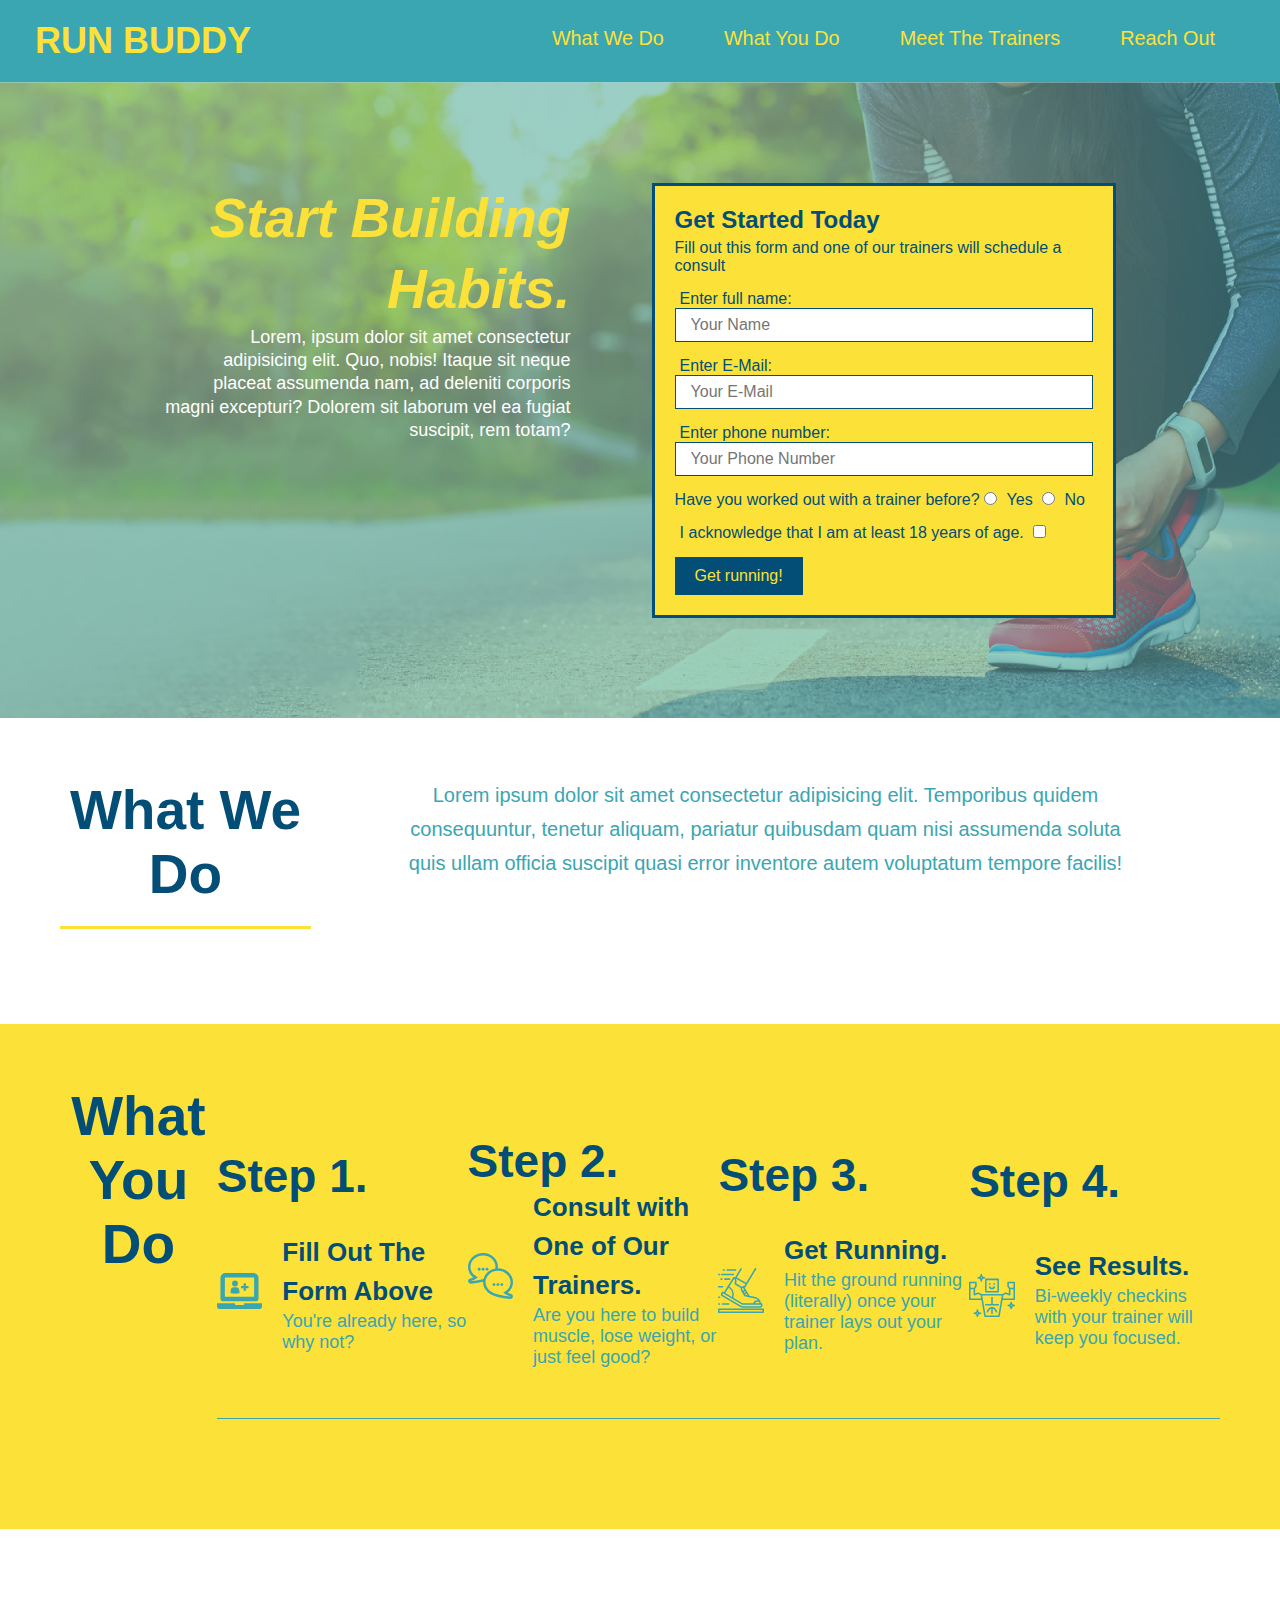
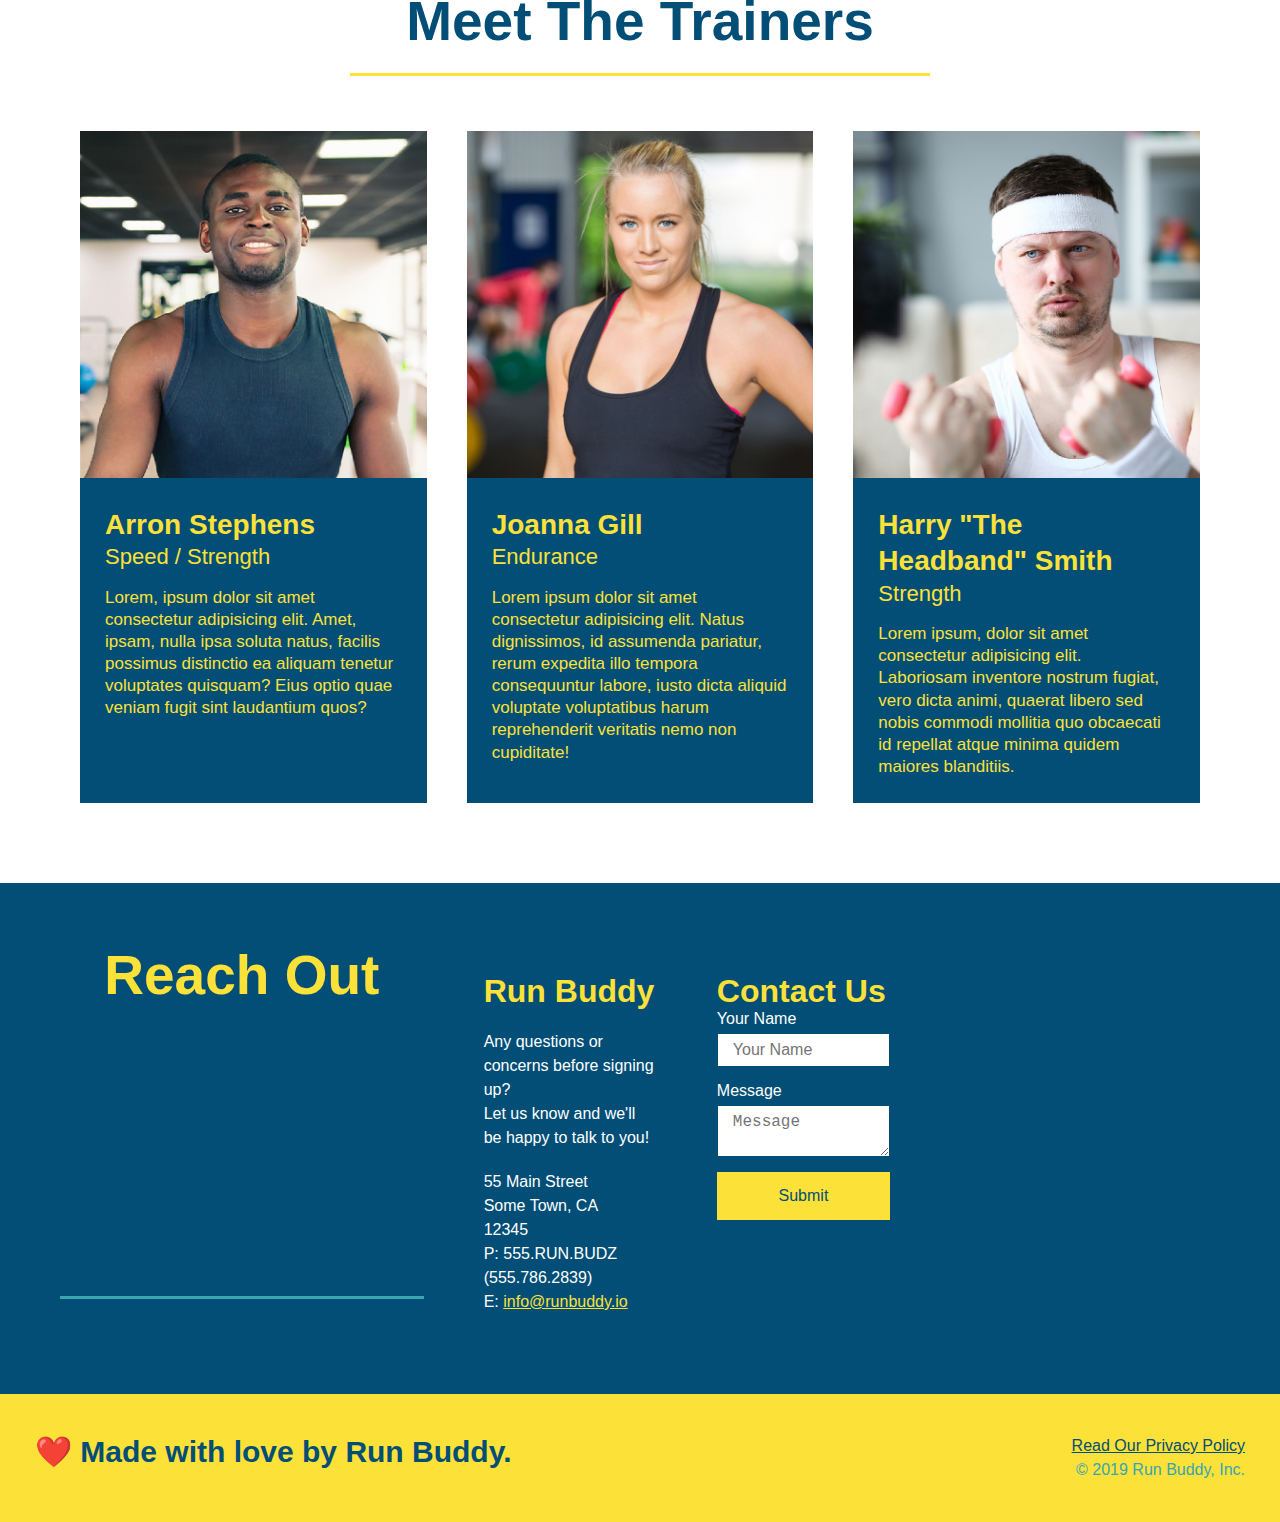
<file: index.html>
<!DOCTYPE html>
<html lang="en">
    <head>
        <link rel="stylesheet" href="./assets/css/style.css" />
        <meta charset="UTF-8" />
        <title>Run Buddy</title>
    </head>
        <body>

            <!-- navigation -->
            <header>
                <h1>
                    <a href="/">RUN BUDDY</a>
                </h1>
                <nav>
                    <!-- unordered list element -->
                    <ul>
                        <!-- list item element -->
                        <li>
                            <!-- anchor element -->
                            <a href="#what-we-do">What We Do</a>
                        </li>
                        <li>
                            <a href="#what-you-do">What You Do</a>
                        </li>
                        <li>
                            <a href="#your-trainers">Meet The Trainers</a>
                        </li>
                        <li>
                            <a href="#reach-out">Reach Out</a>
                        </li>
                    </ul>
                </nav>
            </header>

            <!-- hero/jumbotron -->
            <section class="hero">
                <div class="hero-cta">
                    <h2>Start Building Habits.</h2>
                    <p>Lorem, ipsum dolor sit amet consectetur adipisicing elit. Quo, nobis! Itaque sit neque placeat assumenda nam, ad deleniti corporis magni excepturi? Dolorem sit laborum vel ea fugiat suscipit, rem totam?</p>
                </div>
                <div class="hero-form">
                   <h3>Get Started Today</h3>
                    <p>Fill out this form and one of our trainers will schedule a consult</p>
                    <form>
                        <label for="name">Enter full name:</label>
                        <input type="text" placeholder="Your Name" name="name" id="name" class="form-input" />
                        <label for="email">Enter E-Mail:</label>
                        <input type="email" placeholder="Your E-Mail" name="email" id="email" class="form-input" />
                        <label for="phone">Enter phone number:</label>
                        <input type="tel" placeholder="Your Phone Number" name="phone" id="phone" class="form-input" />
                        <p>
                            Have you worked out with a trainer before?
                            <input type="radio" name="trainer-confirm" id="trainer-yes" />
                            <label for="trainer-yes">Yes</label>
                            <input type="radio" name="trainer-confirm" id="trainer-no" />
                            <label for="trainer-no">No</label>
                        </p>
                        <p>
                        <label for="age">
                            I acknowledge that I am at least 18 years of age.
                        </label>
                        <input type="checkbox" name="age" id="age" />
                        </p>
                        <button type="submit">
                            Get running!
                        </button>
                    </form>
                </div>
            </section>

            <!-- "what we do" section-->
            <section id="what-we-do" class="intro">
                <div class="flex-row">
                    <h2 class="section-title primary-border">What We Do</h2>
                    <div>
                        <div class="flex-row">
                            <p>
                                Lorem ipsum dolor sit amet consectetur adipisicing elit. Temporibus quidem consequuntur, tenetur aliquam, pariatur quibusdam quam nisi assumenda soluta quis ullam officia suscipit quasi error inventore autem voluptatum tempore facilis!
                            </p>
                        </div>
                    </div>
                </div>
            </section>

            <!-- "what you do" section-->
            <section id="what-you-do" class="steps">
                <div class="flex-row">
                    <h2 class="section-title primary-border">What You Do</h2>
                    <div class="step">
                        <h3>Step 1.</h3>
                        <div class="step-info">
                            <div class="step-img">
                                <img src="./assets/images/step-1.svg" alt="" />
                            </div>
                            <div class="step-text">
                                <h4>Fill Out The Form Above</h4>
                                <p>You're already here, so why not?</p>
                            </div>
                        </div>
                    </div>

                    <div class="step">
                        <h3>Step 2.</h3>
                        <div class="step-info">
                            <div class="step-img">
                                <img src="./assets/images/step-2.svg" alt="" />
                            </div>
                            <div class="step-text">
                                <h4>Consult with One of Our Trainers.</h4>
                                <p>Are you here to build muscle, lose weight, or just feel good?</p>
                            </div>
                        </div>
                    </div>

                    <div class="step">
                        <h3>Step 3.</h3>
                        <div class="step-info">
                            <div class="step-img">
                                <img src="./assets/images/step-3.svg" alt="" />
                            </div>
                            <div class="step-text">
                                <h4>Get Running.</h4>
                                <p>Hit the ground running (literally) once your trainer lays out your plan.</p>
                            </div>
                        </div>
                    </div>

                    <div class="step">
                        <h3>Step 4.</h3>
                        <div class="step-info">
                            <div class="step-img">
                                <img src="./assets/images/step-4.svg" alt="" />
                            </div>
                            <div class="step-text">
                                <h4>See Results.</h4>
                                <p>Bi-weekly checkins with your trainer will keep you focused.</p>
                            </div>
                        </div>
                    </div>
                </div>
            </section>

            <!--"meet the trainers" section-->
            <section id="your-trainers">
                <div class="flex-row">
                    <h2 class="section-title primary-border">Meet The Trainers</h2>
                </div>
                <div class="trainers">
                    <article class="trainer">
                        <img src="./assets/images/trainer-1.jpg" alt="Arron Stephens in his workout clothes, ready to pump iron" />
                        <div class="trainer-bio">
                            <h3 class="trainer-name">Arron Stephens</h3>
                            <h4 class="trainer-role">Speed / Strength</h4>
                            <p>
                                Lorem, ipsum dolor sit amet consectetur adipisicing elit. Amet, ipsam, nulla ipsa soluta natus, facilis possimus distinctio ea aliquam tenetur voluptates quisquam? Eius optio quae veniam fugit sint laudantium quos?
                            </p>
                        </div>
                    </article>

                    <article class="trainer">
                        <img src="./assets/images/trainer-2.jpg" alt="Joanna Gill cooling off after a workout" />
                        <div class="trainer-bio">
                            <h3 class="trainer-name">Joanna Gill</h3>
                            <h4 class="trainer-role">Endurance</h4>
                            <p>
                                Lorem ipsum dolor sit amet consectetur adipisicing elit. Natus dignissimos, id assumenda pariatur, rerum expedita illo tempora consequuntur labore, iusto dicta aliquid voluptate voluptatibus harum reprehenderit veritatis nemo non cupiditate!
                            </p>
                        </div>
                    </article>

                    <article class="trainer">
                        <img src="./assets/images/trainer-3.jpg" alt="Harry Smith wearing a headband and lifting comically small pink weights" />
                        <div class="trainer-bio">
                            <h3 class="trainer-name">Harry "The Headband" Smith</h3>
                            <h4 class="trainer-role">Strength</h4>
                            <p>
                                Lorem ipsum, dolor sit amet consectetur adipisicing elit. Laboriosam inventore nostrum fugiat, vero dicta animi, quaerat libero sed nobis commodi mollitia quo obcaecati id repellat atque minima quidem maiores blanditiis.
                            </p>
                        </div>
                    </article>
                </div>
            </section>

            <!--"reach out" section-->
            <section id="reach-out" class="contact">
                <div class="flex-row">
                    <h2 class="section-title secondary-border">Reach Out</h2>
                    <div class="contact-info">
                        <div>
                            <h3>Run Buddy</h3>
                            <p>
                                Any questions or concerns before signing up?
                                <br />
                                Let us know and we'll be happy to talk to you!
                            </p>

                            <address>
                                55 Main Street <br />
                                Some Town, CA <br />
                                12345 <br />
                                P: 555.RUN.BUDZ (555.786.2839) <br />
                                E: <a href="mailto:info@runbuddy.io">info@runbuddy.io</a>
                            </address>
                    
                        </div>

                        <div class="contact-form">
                            <h3>Contact Us</h3>
                            <form>
                                <label for="contact-name">Your Name</label>
                                <input type="text" id="contact-name" placeholder="Your Name" />

                                <label for="contact-message">Message</label>
                                <textarea id="contact-message" placeholder="Message"></textarea>

                                <button type="submit">Submit</button>
                            </form>
                        </div>

                        <iframe src="https://www.google.com/maps/embed?pb=!1m18!1m12!1m3!1d1368.984542090831!2d-92.10585643222046!3d46.66687149482915!2m3!1f0!2f0!3f0!3m2!1i1024!2i768!4f13.1!3m3!1m2!1s0x52ae501e61bda597%3A0x1980553874a9607!2s6005%20Banks%20Ave%2C%20Superior%2C%20WI%2054880!5e0!3m2!1sen!2sus!4v1614290485026!5m2!1sen!2sus"  
                        style="border:0;" 
                        allowfullscreen="" 
                        loading="lazy">
                        </iframe>
                    </div>
                </div>
            </section>

            <!-- footer -->
            <footer>
                <h2>❤️ Made with love by Run Buddy.</h2>
                
                <div>
                    <a href="./privacy-policy.html">Read Our Privacy Policy</a><br />
                    &copy; 2019 Run Buddy, Inc.
                </div>
            </footer>
        </body>
</html>
</file>
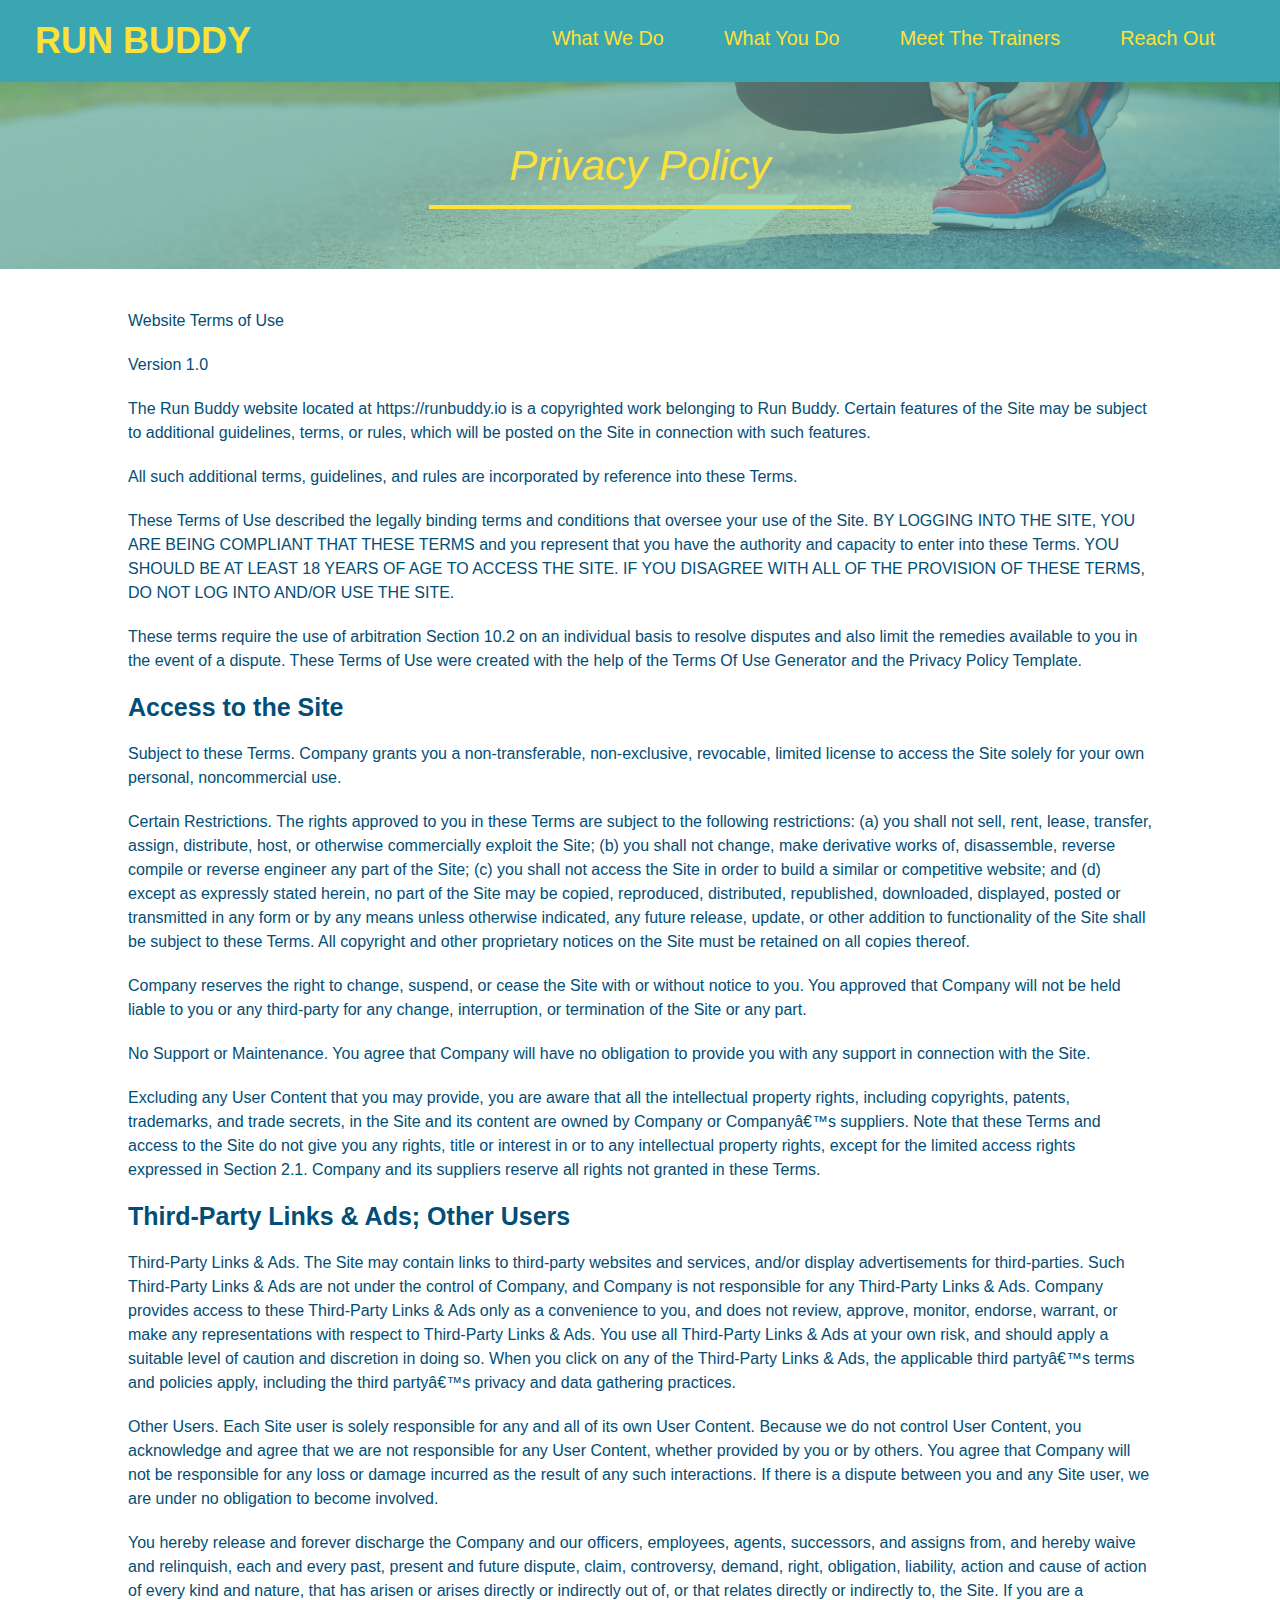
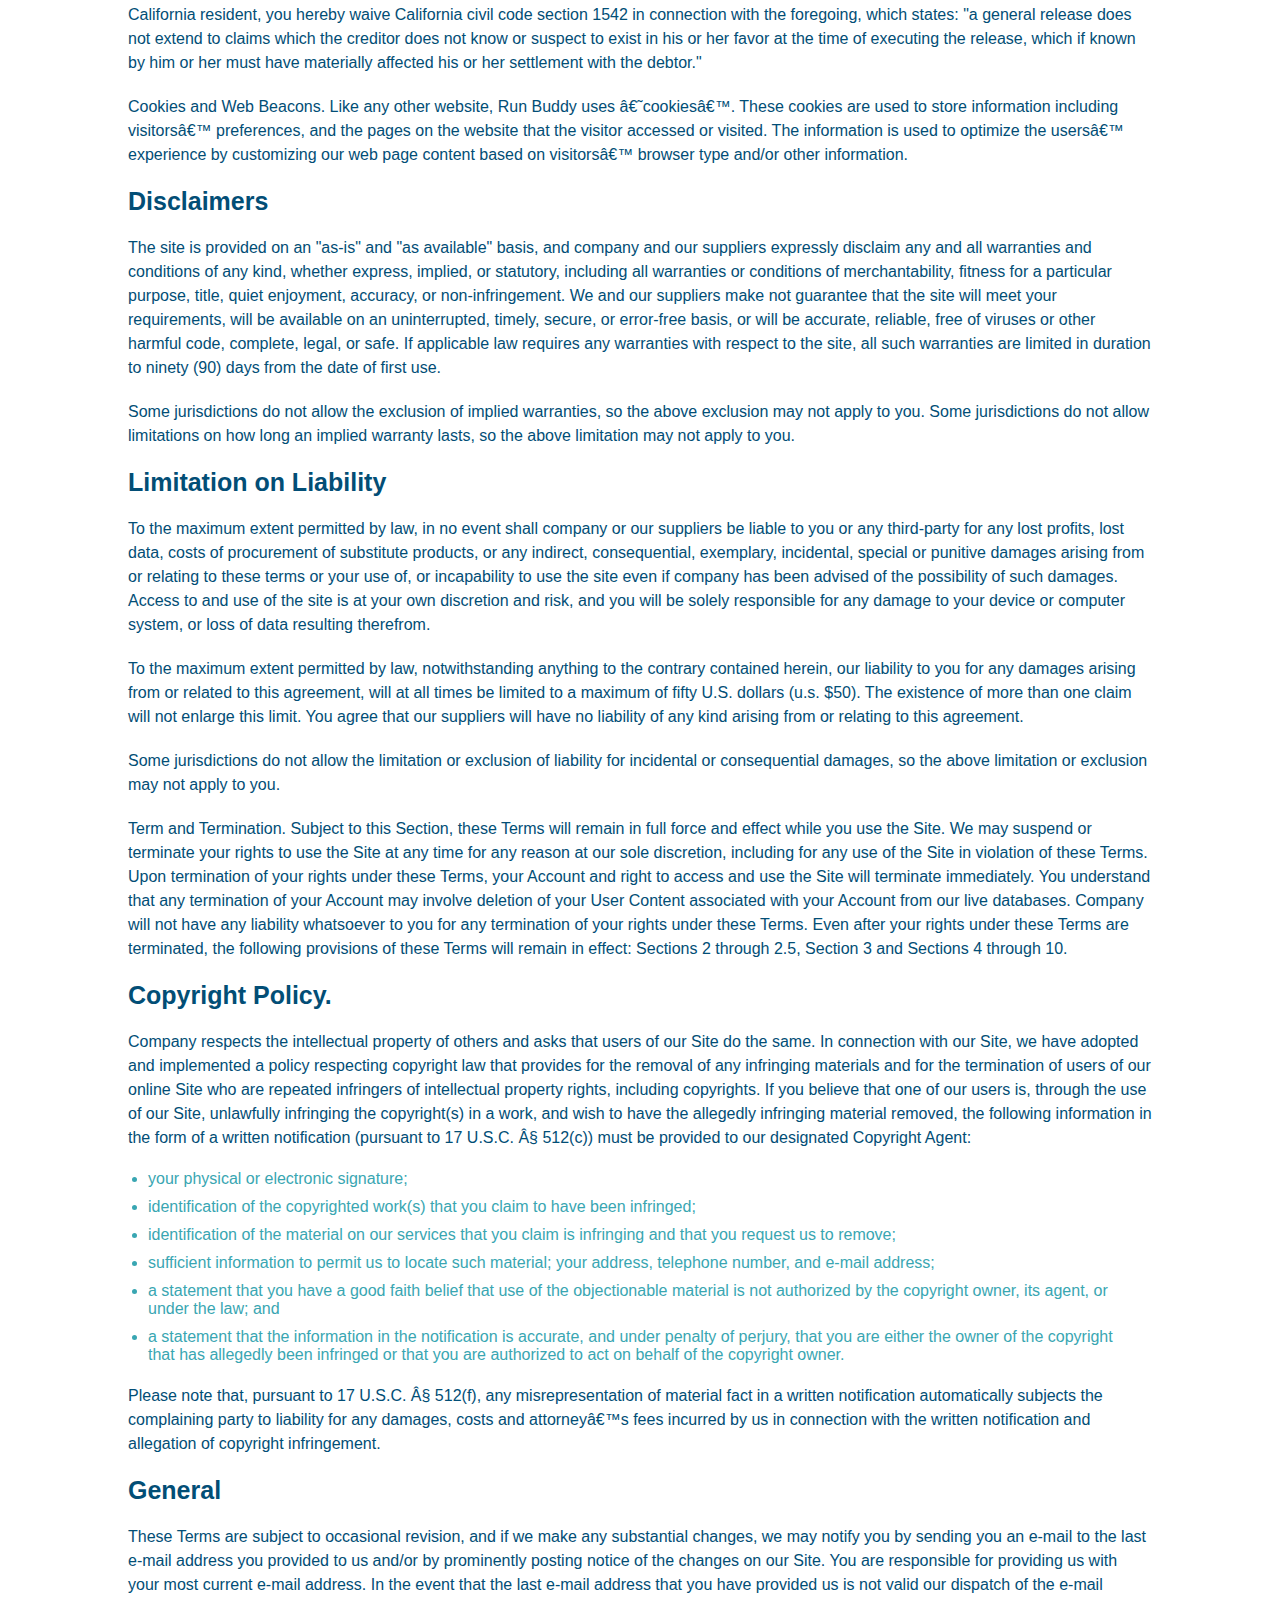
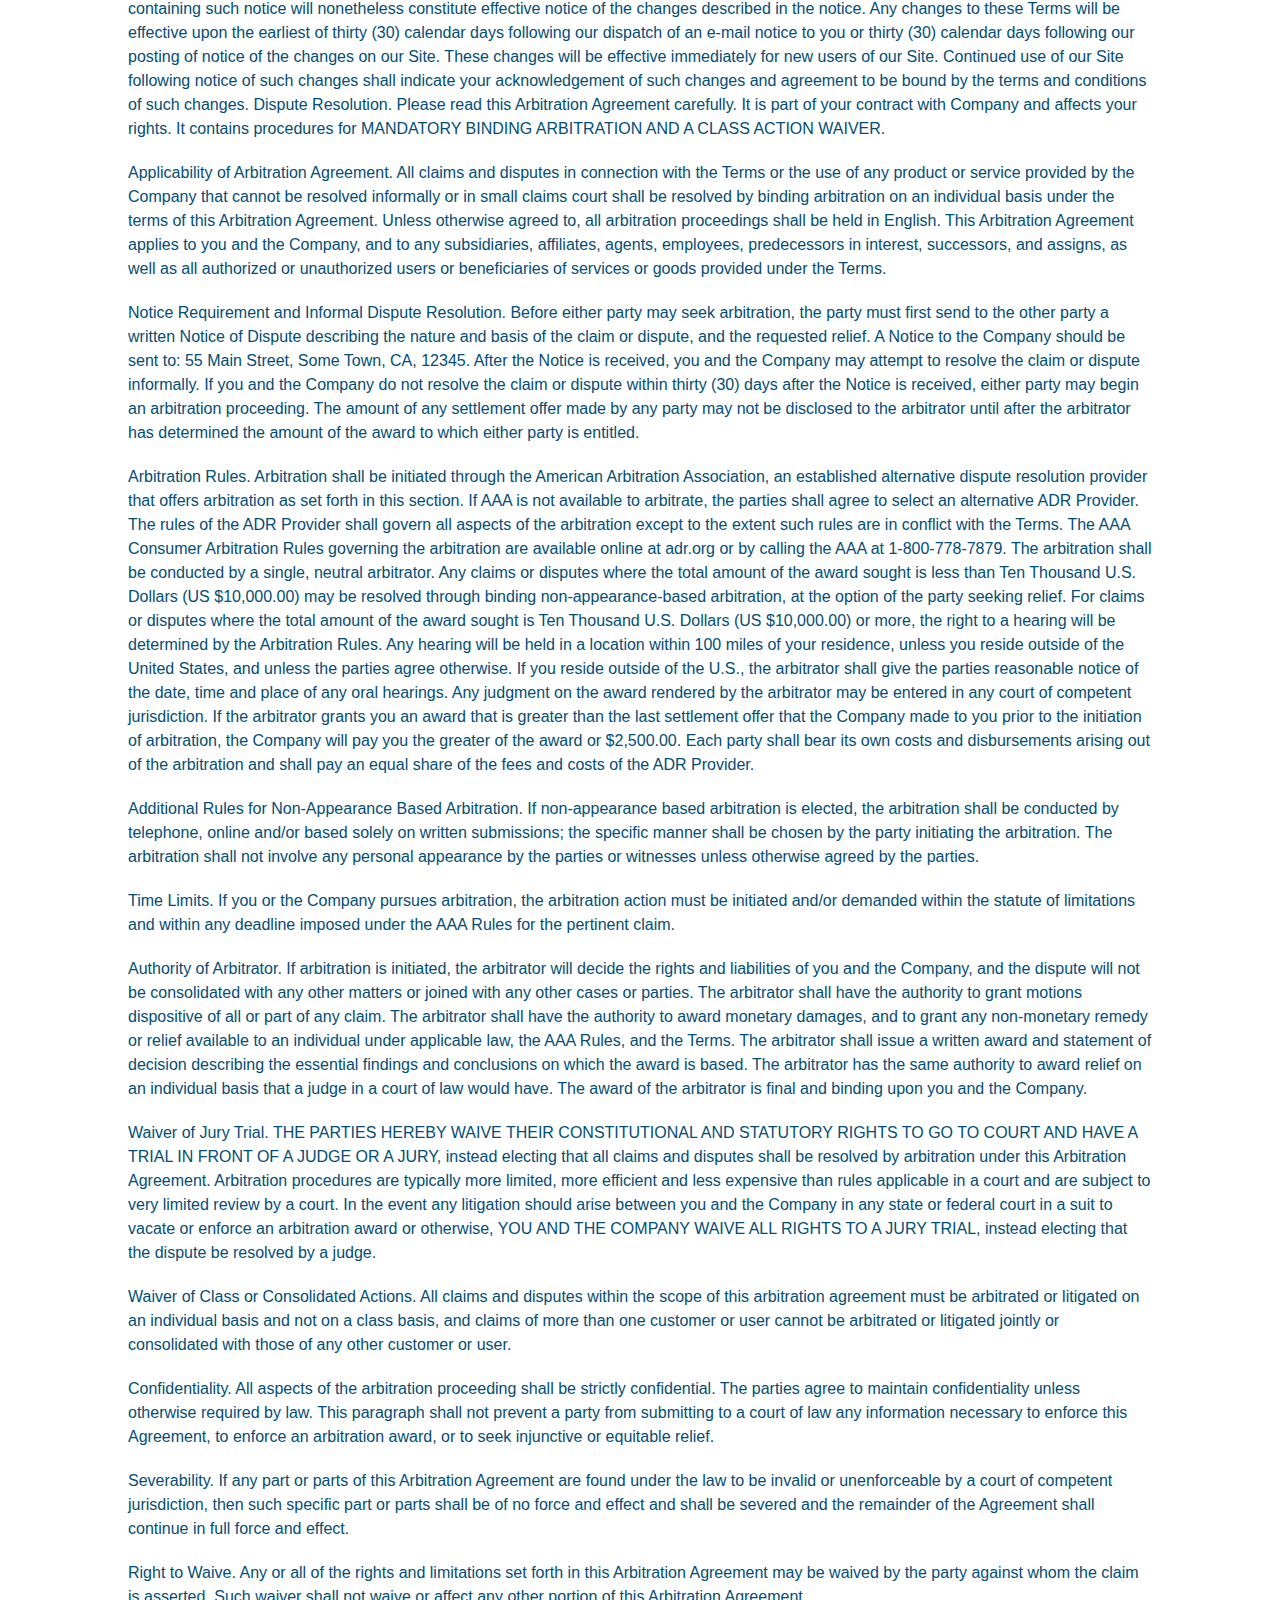
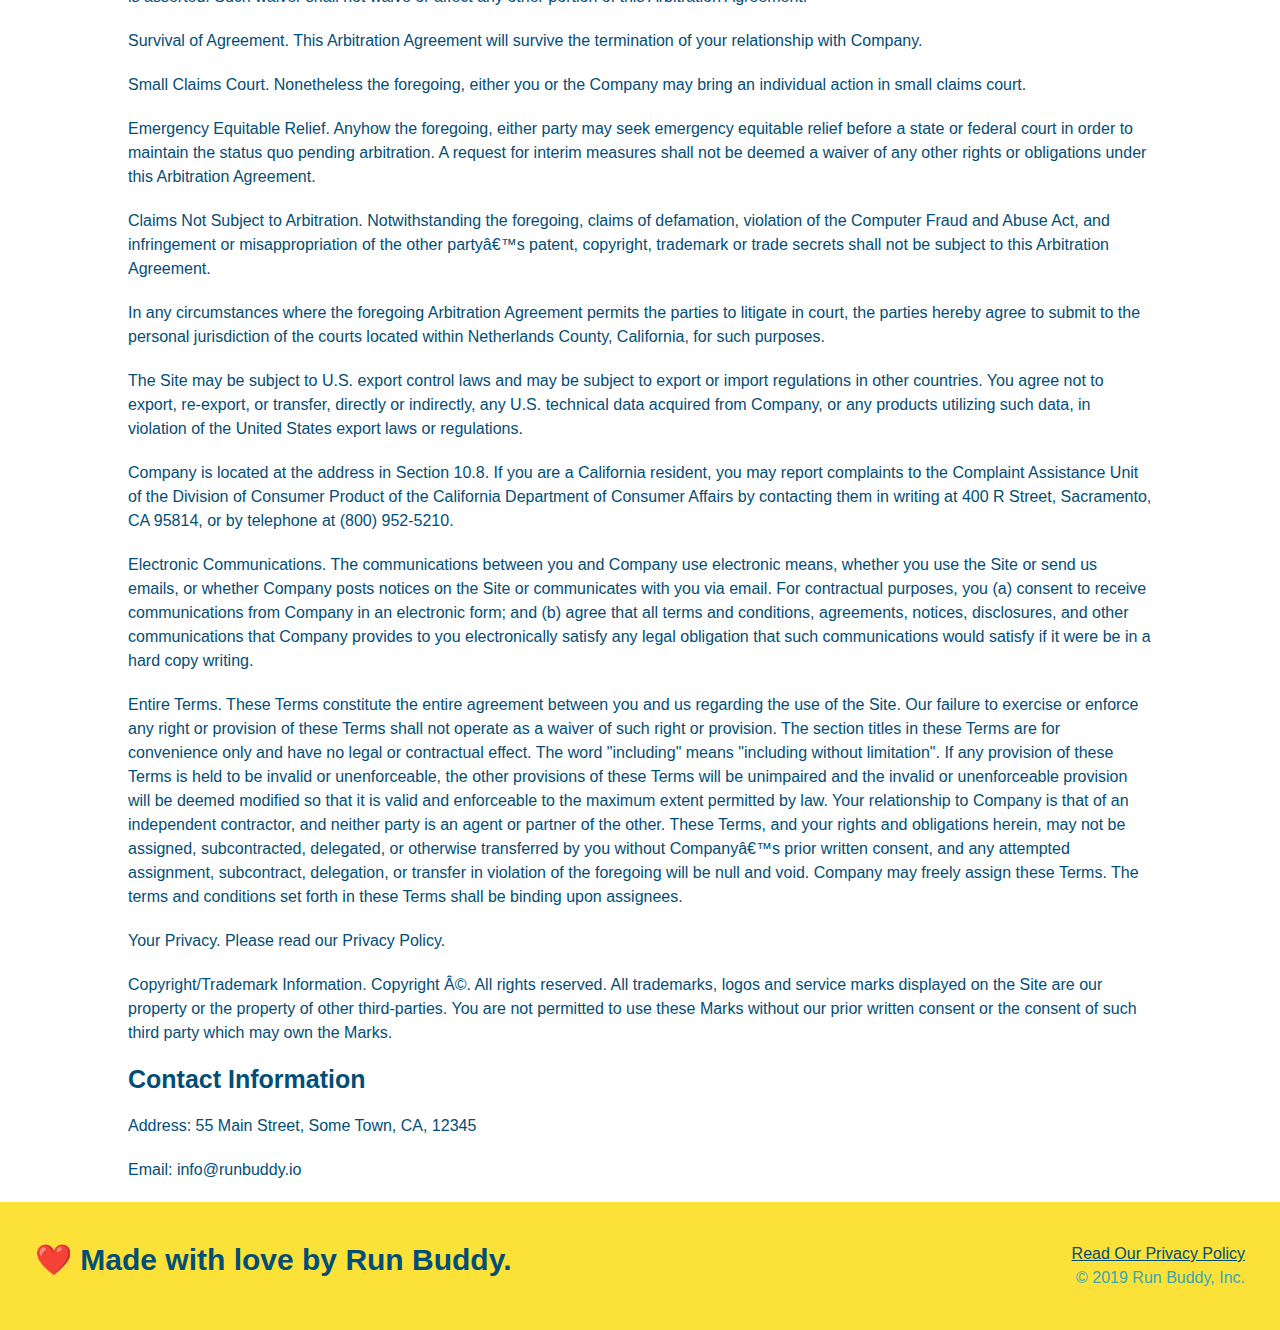
<file: privacy-policy.html>
<!DOCTYPE html>
<html lang="en-us">
    <head>
        <meta charset="UTF-8">
        <link rel="stylesheet" href="./assets/css/style.css" />
        <link rel="stylesheet" href="./assets/css/secondary-styles.css" />
        <title>Privacy Policy - Run Buddy</title>
    </head>

    <body>
        <header>
            <h1>
                <a href="/">RUN BUDDY</a>
            </h1>
            <nav>
                <!-- unordered list element -->
                <ul>
                    <!-- list item element -->
                    <li>
                        <!-- anchor element -->
                        <a href="./index.html#what-we-do">What We Do</a>
                    </li>
                    <li>
                        <a href="./index.html#what-you-do">What You Do</a>
                    </li>
                    <li>
                        <a href="./index.html#your-trainers">Meet The Trainers</a>
                    </li>
                    <li>
                        <a href="./index.html#reach-out">Reach Out</a>
                    </li>
                </ul>
            </nav>
        </header>

        <section class="hero">
            <h2 class="page-title">
                Privacy Policy
            </h2>
        </section>

        <article class="secondary-content">
            <p>
                Website Terms of Use
              </p>
        
              <p>
                Version 1.0
              </p>
        
              <p>
                The Run Buddy website located at https://runbuddy.io is a copyrighted work belonging to Run Buddy. Certain
                features of the Site may be subject to additional guidelines, terms, or rules, which will be posted on the Site
                in connection with such features.
              </p>
        
              <p>
                All such additional terms, guidelines, and rules are incorporated by reference into these Terms.
              </p>
        
              <p>
                These Terms of Use described the legally binding terms and conditions that oversee your use of the Site. BY
                LOGGING INTO THE SITE, YOU ARE BEING COMPLIANT THAT THESE TERMS and you represent that you have the authority
                and capacity to enter into these Terms. YOU SHOULD BE AT LEAST 18 YEARS OF AGE TO ACCESS THE SITE. IF YOU
                DISAGREE WITH ALL OF THE PROVISION OF THESE TERMS, DO NOT LOG INTO AND/OR USE THE SITE.
              </p>
        
              <p>
                These terms require the use of arbitration Section 10.2 on an individual basis to resolve disputes and also
                limit the remedies available to you in the event of a dispute. These Terms of Use were created with the help of
                the Terms Of Use Generator and the Privacy Policy Template.
              </p>
        
              <h3>
                Access to the Site
              </h3>
        
              <p>
                Subject to these Terms. Company grants you a non-transferable, non-exclusive, revocable, limited license to
                access the Site solely for your own personal, noncommercial use.
              </p>
        
              <p>
                Certain Restrictions. The rights approved to you in these Terms are subject to the following restrictions: (a)
                you shall not sell, rent, lease, transfer, assign, distribute, host, or otherwise commercially exploit the Site;
                (b) you shall not change, make derivative works of, disassemble, reverse compile or reverse engineer any part of
                the Site; (c) you shall not access the Site in order to build a similar or competitive website; and (d) except
                as expressly stated herein, no part of the Site may be copied, reproduced, distributed, republished, downloaded,
                displayed, posted or transmitted in any form or by any means unless otherwise indicated, any future release,
                update, or other addition to functionality of the Site shall be subject to these Terms. All copyright and other
                proprietary notices on the Site must be retained on all copies thereof.
              </p>
        
              <p>
                Company reserves the right to change, suspend, or cease the Site with or without notice to you. You approved
                that Company will not be held liable to you or any third-party for any change, interruption, or termination of
                the Site or any part.
              </p>
        
              <p>
                No Support or Maintenance. You agree that Company will have no obligation to provide you with any support in
                connection with the Site.
              </p>
        
              <p>
                Excluding any User Content that you may provide, you are aware that all the intellectual property rights,
                including copyrights, patents, trademarks, and trade secrets, in the Site and its content are owned by Company
                or Companyâ€™s suppliers. Note that these Terms and access to the Site do not give you any rights, title or
                interest in or to any intellectual property rights, except for the limited access rights expressed in Section
                2.1. Company and its suppliers reserve all rights not granted in these Terms.
              </p>
        
              <h3>
                Third-Party Links & Ads; Other Users
              </h3>
        
              <p>
                Third-Party Links & Ads. The Site may contain links to third-party websites and services, and/or display
                advertisements for third-parties. Such Third-Party Links & Ads are not under the control of Company, and Company
                is not responsible for any Third-Party Links & Ads. Company provides access to these Third-Party Links & Ads
                only as a convenience to you, and does not review, approve, monitor, endorse, warrant, or make any
                representations with respect to Third-Party Links & Ads. You use all Third-Party Links & Ads at your own risk,
                and should apply a suitable level of caution and discretion in doing so. When you click on any of the
                Third-Party Links & Ads, the applicable third partyâ€™s terms and policies apply, including the third partyâ€™s
                privacy and data gathering practices.
              </p>
        
              <p>
                Other Users. Each Site user is solely responsible for any and all of its own User Content. Because we do not
                control User Content, you acknowledge and agree that we are not responsible for any User Content, whether
                provided by you or by others. You agree that Company will not be responsible for any loss or damage incurred as
                the result of any such interactions. If there is a dispute between you and any Site user, we are under no
                obligation to become involved.
              </p>
        
              <p>
                You hereby release and forever discharge the Company and our officers, employees, agents, successors, and
                assigns from, and hereby waive and relinquish, each and every past, present and future dispute, claim,
                controversy, demand, right, obligation, liability, action and cause of action of every kind and nature, that has
                arisen or arises directly or indirectly out of, or that relates directly or indirectly to, the Site. If you are
                a California resident, you hereby waive California civil code section 1542 in connection with the foregoing,
                which states: "a general release does not extend to claims which the creditor does not know or suspect to exist
                in his or her favor at the time of executing the release, which if known by him or her must have materially
                affected his or her settlement with the debtor."
              </p>
        
              <p>
                Cookies and Web Beacons. Like any other website, Run Buddy uses â€˜cookiesâ€™. These cookies are used to store
                information including visitorsâ€™ preferences, and the pages on the website that the visitor accessed or visited.
                The information is used to optimize the usersâ€™ experience by customizing our web page content based on visitorsâ€™
                browser type and/or other information.
              </p>
        
              <h3>
                Disclaimers
              </h3>
        
              <p>
                The site is provided on an "as-is" and "as available" basis, and company and our suppliers expressly disclaim
                any and all warranties and conditions of any kind, whether express, implied, or statutory, including all
                warranties or conditions of merchantability, fitness for a particular purpose, title, quiet enjoyment, accuracy,
                or non-infringement. We and our suppliers make not guarantee that the site will meet your requirements, will be
                available on an uninterrupted, timely, secure, or error-free basis, or will be accurate, reliable, free of
                viruses or other harmful code, complete, legal, or safe. If applicable law requires any warranties with respect
                to the site, all such warranties are limited in duration to ninety (90) days from the date of first use.
              </p>
        
              <p>
                Some jurisdictions do not allow the exclusion of implied warranties, so the above exclusion may not apply to
                you. Some jurisdictions do not allow limitations on how long an implied warranty lasts, so the above limitation
                may not apply to you.
              </p>
        
              <h3>
                Limitation on Liability
              </h3>
        
              <p>
                To the maximum extent permitted by law, in no event shall company or our suppliers be liable to you or any
                third-party for any lost profits, lost data, costs of procurement of substitute products, or any indirect,
                consequential, exemplary, incidental, special or punitive damages arising from or relating to these terms or
                your use of, or incapability to use the site even if company has been advised of the possibility of such
                damages. Access to and use of the site is at your own discretion and risk, and you will be solely responsible
                for any damage to your device or computer system, or loss of data resulting therefrom.
              </p>
        
              <p>
                To the maximum extent permitted by law, notwithstanding anything to the contrary contained herein, our liability
                to you for any damages arising from or related to this agreement, will at all times be limited to a maximum of
                fifty U.S. dollars (u.s. $50). The existence of more than one claim will not enlarge this limit. You agree that
                our suppliers will have no liability of any kind arising from or relating to this agreement.
              </p>
        
              <p>
                Some jurisdictions do not allow the limitation or exclusion of liability for incidental or consequential
                damages, so the above limitation or exclusion may not apply to you.
              </p>
        
              <p>
                Term and Termination. Subject to this Section, these Terms will remain in full force and effect while you use
                the Site. We may suspend or terminate your rights to use the Site at any time for any reason at our sole
                discretion, including for any use of the Site in violation of these Terms. Upon termination of your rights under
                these Terms, your Account and right to access and use the Site will terminate immediately. You understand that
                any termination of your Account may involve deletion of your User Content associated with your Account from our
                live databases. Company will not have any liability whatsoever to you for any termination of your rights under
                these Terms. Even after your rights under these Terms are terminated, the following provisions of these Terms
                will remain in effect: Sections 2 through 2.5, Section 3 and Sections 4 through 10.
              </p>
        
              <h3>
                Copyright Policy.
              </h3>
        
              <p>
                Company respects the intellectual property of others and asks that users of our Site do the same. In connection
                with our Site, we have adopted and implemented a policy respecting copyright law that provides for the removal
                of any infringing materials and for the termination of users of our online Site who are repeated infringers of
                intellectual property rights, including copyrights. If you believe that one of our users is, through the use of
                our Site, unlawfully infringing the copyright(s) in a work, and wish to have the allegedly infringing material
                removed, the following information in the form of a written notification (pursuant to 17 U.S.C. Â§ 512(c)) must
                be provided to our designated Copyright Agent:
              </p>
        
              <ul>
                <li>
                  your physical or electronic signature;
                </li>
                <li>
                  identification of the copyrighted work(s) that you claim to have been infringed;
                </li>
                <li>
                  identification of the material on our services that you claim is infringing and that you request us to remove;
                </li>
                <li>
                  sufficient information to permit us to locate such material; your address, telephone number, and e-mail
                  address;
                </li>
                <li>
                  a statement that you have a good faith belief that use of the objectionable material is not authorized by the
                  copyright owner, its agent, or under the law; and
                </li>
                <li>
                  a statement that the information in the notification is accurate, and under penalty of perjury, that you are
                  either the owner of the copyright that has allegedly been infringed or that you are authorized to act on
                  behalf of the copyright owner.
                </li>
              </ul>
        
              <p>
                Please note that, pursuant to 17 U.S.C. Â§ 512(f), any misrepresentation of material fact in a written
                notification automatically subjects the complaining party to liability for any damages, costs and attorneyâ€™s
                fees incurred by us in connection with the written notification and allegation of copyright infringement.
              </p>
        
              <h3>
                General
              </h3>
        
              <p>
                These Terms are subject to occasional revision, and if we make any substantial changes, we may notify you by
                sending you an e-mail to the last e-mail address you provided to us and/or by prominently posting notice of the
                changes on our Site. You are responsible for providing us with your most current e-mail address. In the event
                that the last e-mail address that you have provided us is not valid our dispatch of the e-mail containing such
                notice will nonetheless constitute effective notice of the changes described in the notice. Any changes to these
                Terms will be effective upon the earliest of thirty (30) calendar days following our dispatch of an e-mail
                notice to you or thirty (30) calendar days following our posting of notice of the changes on our Site. These
                changes will be effective immediately for new users of our Site. Continued use of our Site following notice of
                such changes shall indicate your acknowledgement of such changes and agreement to be bound by the terms and
                conditions of such changes. Dispute Resolution. Please read this Arbitration Agreement carefully. It is part of
                your contract with Company and affects your rights. It contains procedures for MANDATORY BINDING ARBITRATION AND
                A CLASS ACTION WAIVER.
              </p>
        
              <p>
                Applicability of Arbitration Agreement. All claims and disputes in connection with the Terms or the use of any
                product or service provided by the Company that cannot be resolved informally or in small claims court shall be
                resolved by binding arbitration on an individual basis under the terms of this Arbitration Agreement. Unless
                otherwise agreed to, all arbitration proceedings shall be held in English. This Arbitration Agreement applies to
                you and the Company, and to any subsidiaries, affiliates, agents, employees, predecessors in interest,
                successors, and assigns, as well as all authorized or unauthorized users or beneficiaries of services or goods
                provided under the Terms.
              </p>
        
              <p>
                Notice Requirement and Informal Dispute Resolution. Before either party may seek arbitration, the party must
                first send to the other party a written Notice of Dispute describing the nature and basis of the claim or
                dispute, and the requested relief. A Notice to the Company should be sent to: 55 Main Street, Some Town, CA,
                12345. After the Notice is received, you and the Company may attempt to resolve the claim or dispute informally.
                If you and the Company do not resolve the claim or dispute within thirty (30) days after the Notice is received,
                either party may begin an arbitration proceeding. The amount of any settlement offer made by any party may not
                be disclosed to the arbitrator until after the arbitrator has determined the amount of the award to which either
                party is entitled.
              </p>
        
              <p>
                Arbitration Rules. Arbitration shall be initiated through the American Arbitration Association, an established
                alternative dispute resolution provider that offers arbitration as set forth in this section. If AAA is not
                available to arbitrate, the parties shall agree to select an alternative ADR Provider. The rules of the ADR
                Provider shall govern all aspects of the arbitration except to the extent such rules are in conflict with the
                Terms. The AAA Consumer Arbitration Rules governing the arbitration are available online at adr.org or by
                calling the AAA at 1-800-778-7879. The arbitration shall be conducted by a single, neutral arbitrator. Any
                claims or disputes where the total amount of the award sought is less than Ten Thousand U.S. Dollars (US
                $10,000.00) may be resolved through binding non-appearance-based arbitration, at the option of the party seeking
                relief. For claims or disputes where the total amount of the award sought is Ten Thousand U.S. Dollars (US
                $10,000.00) or more, the right to a hearing will be determined by the Arbitration Rules. Any hearing will be
                held in a location within 100 miles of your residence, unless you reside outside of the United States, and
                unless the parties agree otherwise. If you reside outside of the U.S., the arbitrator shall give the parties
                reasonable notice of the date, time and place of any oral hearings. Any judgment on the award rendered by the
                arbitrator may be entered in any court of competent jurisdiction. If the arbitrator grants you an award that is
                greater than the last settlement offer that the Company made to you prior to the initiation of arbitration, the
                Company will pay you the greater of the award or $2,500.00. Each party shall bear its own costs and
                disbursements arising out of the arbitration and shall pay an equal share of the fees and costs of the ADR
                Provider.
              </p>
        
              <p>
                Additional Rules for Non-Appearance Based Arbitration. If non-appearance based arbitration is elected, the
                arbitration shall be conducted by telephone, online and/or based solely on written submissions; the specific
                manner shall be chosen by the party initiating the arbitration. The arbitration shall not involve any personal
                appearance by the parties or witnesses unless otherwise agreed by the parties.
              </p>
        
              <p>
                Time Limits. If you or the Company pursues arbitration, the arbitration action must be initiated and/or demanded
                within the statute of limitations and within any deadline imposed under the AAA Rules for the pertinent claim.
              </p>
        
              <p>
                Authority of Arbitrator. If arbitration is initiated, the arbitrator will decide the rights and liabilities of
                you and the Company, and the dispute will not be consolidated with any other matters or joined with any other
                cases or parties. The arbitrator shall have the authority to grant motions dispositive of all or part of any
                claim. The arbitrator shall have the authority to award monetary damages, and to grant any non-monetary remedy
                or relief available to an individual under applicable law, the AAA Rules, and the Terms. The arbitrator shall
                issue a written award and statement of decision describing the essential findings and conclusions on which the
                award is based. The arbitrator has the same authority to award relief on an individual basis that a judge in a
                court of law would have. The award of the arbitrator is final and binding upon you and the Company.
              </p>
        
              <p>
                Waiver of Jury Trial. THE PARTIES HEREBY WAIVE THEIR CONSTITUTIONAL AND STATUTORY RIGHTS TO GO TO COURT AND HAVE
                A TRIAL IN FRONT OF A JUDGE OR A JURY, instead electing that all claims and disputes shall be resolved by
                arbitration under this Arbitration Agreement. Arbitration procedures are typically more limited, more efficient
                and less expensive than rules applicable in a court and are subject to very limited review by a court. In the
                event any litigation should arise between you and the Company in any state or federal court in a suit to vacate
                or enforce an arbitration award or otherwise, YOU AND THE COMPANY WAIVE ALL RIGHTS TO A JURY TRIAL, instead
                electing that the dispute be resolved by a judge.
              </p>
        
              <p>
                Waiver of Class or Consolidated Actions. All claims and disputes within the scope of this arbitration agreement
                must be arbitrated or litigated on an individual basis and not on a class basis, and claims of more than one
                customer or user cannot be arbitrated or litigated jointly or consolidated with those of any other customer or
                user.
              </p>
        
              <p>
                Confidentiality. All aspects of the arbitration proceeding shall be strictly confidential. The parties agree to
                maintain confidentiality unless otherwise required by law. This paragraph shall not prevent a party from
                submitting to a court of law any information necessary to enforce this Agreement, to enforce an arbitration
                award, or to seek injunctive or equitable relief.
              </p>
        
              <p>
                Severability. If any part or parts of this Arbitration Agreement are found under the law to be invalid or
                unenforceable by a court of competent jurisdiction, then such specific part or parts shall be of no force and
                effect and shall be severed and the remainder of the Agreement shall continue in full force and effect.
              </p>
        
              <p>
                Right to Waive. Any or all of the rights and limitations set forth in this Arbitration Agreement may be waived
                by the party against whom the claim is asserted. Such waiver shall not waive or affect any other portion of this
                Arbitration Agreement.
              </p>
        
              <p>
                Survival of Agreement. This Arbitration Agreement will survive the termination of your relationship with
                Company.
              </p>
        
              <p>
                Small Claims Court. Nonetheless the foregoing, either you or the Company may bring an individual action in small
                claims court.
              </p>
        
              <p>
                Emergency Equitable Relief. Anyhow the foregoing, either party may seek emergency equitable relief before a
                state or federal court in order to maintain the status quo pending arbitration. A request for interim measures
                shall not be deemed a waiver of any other rights or obligations under this Arbitration Agreement.
              </p>
        
              <p>
                Claims Not Subject to Arbitration. Notwithstanding the foregoing, claims of defamation, violation of the
                Computer Fraud and Abuse Act, and infringement or misappropriation of the other partyâ€™s patent, copyright,
                trademark or trade secrets shall not be subject to this Arbitration Agreement.
              </p>
        
              <p>
                In any circumstances where the foregoing Arbitration Agreement permits the parties to litigate in court, the
                parties hereby agree to submit to the personal jurisdiction of the courts located within Netherlands County,
                California, for such purposes.
              </p>
        
              <p>
                The Site may be subject to U.S. export control laws and may be subject to export or import regulations in other
                countries. You agree not to export, re-export, or transfer, directly or indirectly, any U.S. technical data
                acquired from Company, or any products utilizing such data, in violation of the United States export laws or
                regulations.
              </p>
        
              <p>
                Company is located at the address in Section 10.8. If you are a California resident, you may report complaints
                to the Complaint Assistance Unit of the Division of Consumer Product of the California Department of Consumer
                Affairs by contacting them in writing at 400 R Street, Sacramento, CA 95814, or by telephone at (800) 952-5210.
              </p>
        
              <p>
                Electronic Communications. The communications between you and Company use electronic means, whether you use the
                Site or send us emails, or whether Company posts notices on the Site or communicates with you via email. For
                contractual purposes, you (a) consent to receive communications from Company in an electronic form; and (b)
                agree that all terms and conditions, agreements, notices, disclosures, and other communications that Company
                provides to you electronically satisfy any legal obligation that such communications would satisfy if it were be
                in a hard copy writing.
              </p>
        
              <p>
                Entire Terms. These Terms constitute the entire agreement between you and us regarding the use of the Site. Our
                failure to exercise or enforce any right or provision of these Terms shall not operate as a waiver of such right
                or provision. The section titles in these Terms are for convenience only and have no legal or contractual
                effect. The word "including" means "including without limitation". If any provision of these Terms is held to be
                invalid or unenforceable, the other provisions of these Terms will be unimpaired and the invalid or
                unenforceable provision will be deemed modified so that it is valid and enforceable to the maximum extent
                permitted by law. Your relationship to Company is that of an independent contractor, and neither party is an
                agent or partner of the other. These Terms, and your rights and obligations herein, may not be assigned,
                subcontracted, delegated, or otherwise transferred by you without Companyâ€™s prior written consent, and any
                attempted assignment, subcontract, delegation, or transfer in violation of the foregoing will be null and void.
                Company may freely assign these Terms. The terms and conditions set forth in these Terms shall be binding upon
                assignees.
              </p>
        
              <p>
                Your Privacy. Please read our Privacy Policy.
              </p>
        
              <p>
                Copyright/Trademark Information. Copyright Â©. All rights reserved. All trademarks, logos and service marks
                displayed on the Site are our property or the property of other third-parties. You are not permitted to use
                these Marks without our prior written consent or the consent of such third party which may own the Marks.
              </p>
        
              <h3>
                Contact Information
              </h3>
        
              <p>
                Address: 55 Main Street, Some Town, CA, 12345
              </p>
        
              <p>
                Email: info@runbuddy.io
              </p>
        </article>

        <footer>
            <h2>❤️ Made with love by Run Buddy.</h2>
            
            <div>
                <a href="#">Read Our Privacy Policy</a><br />
                &copy; 2019 Run Buddy, Inc.
            </div>
        </footer>
    </body>
</html>
</file>
<file: assets/css/style.css>
* {
    margin: 0;
    padding: 0;
    box-sizing: border-box;
}

header {
    padding: 20px 35px;
    background-color: #39a6b2;
    display: flex;
    justify-content: space-between;
    flex-wrap: wrap;
}

header h1 {
    font-weight: bold;
    font-size: 36px;
    color: #fce138;
    margin: 0;
}

header a {
    text-decoration: none;
    color: #fce138;
}

header nav {
    margin: 7px 0;
}

header nav ul {
    display: flex;
    flex-wrap: wrap;
    justify-content: space-between;
    align-items: center;
    list-style: none;
}

header nav ul li a {
    margin: 0 30px;
    font-weight: lighter;
    font-size: 1.55vw;
}

body {
    color: #39a6b2;
    font-family: Helvetica, Arial, sans-serif;
}

footer {
    display: flex;
    background: #fce138;
    width: 100%;
    padding: 40px 35px;
    justify-content: space-between;
    flex-wrap: wrap;
}

footer h2 {
    color: #024e76;
    font-size: 30px;
    margin: 0;
}

footer div {
    line-height: 1.5;
    text-align: right;
}

footer a {
    color: #024e76;
}

/* HERO STYLES */
.hero {
    background-image: url("../images/hero-bg.jpg");
    background-size: cover;
    background-position: center;
    display: flex;
    justify-content: center;
    flex-wrap: wrap;
}

section {
    padding: 60px;
}

.hero-form {
    background-color: #fce138;
    padding: 20px;
    color: #024e76;
    border: solid 3px #024e76;
    width: 40%;
    margin: 3.5%;
}

.hero-form h3 {
    font-size: 24px;
    margin: 0;
}

.hero-form p {
    margin: 5px 0 15px 0;
}

.form-input {
    border: 1px solid #024e76;
    display: block;
    padding: 7px 15px;
    font-size: 16px;
    color: #024e76;
    width: 100%;
    margin-bottom: 15px;
}

.hero-form label {
    margin: 0 5px;
}

.hero-form button {
    color: #fce138;
    background-color: #024e76;
    border: none;
    padding: 10px 20px;
    font-size: 16px;
}

.hero-cta {
    width: 35%;
    text-align: right;
    margin: 3.5%;
    color: #fff;
    font-size: 18px;
    line-height: 1.3;
}

.hero-cta h2 {
    font-style: italic;
    font-size: 55px;
    color: #fce138;
}
/* HERO STYLES END */

.intro p {
    line-height: 1.7;
    color: #39a6b2;
    width: 80%;
    font-size: 20px;
    margin: 0 auto;
    text-align: center;
}

.steps {
    background: #fce138;
}

.section-title {
    font-size: 55px;
    color: #024e76;
    border-bottom: 3px solid;
    padding-bottom: 20px;
    text-align: center;
    margin: 0 auto 35px auto;
    width: 50%;
}

.primary-border {
    border-color: #fce138;
}

.secondary-border {
    border-color: #39a6b2;
}

.step {
    margin: 50px auto;
    padding-bottom: 50px;
    width: 80%;
    border-bottom: 1px solid #39a6b2;
    display: flex;
    flex-wrap: wrap;
    align-items: center;
    justify-content: space-between;
}

.step h3 {
    color: #024e76;
    font-size: 46px;
    flex: 1 30%;
}

.step-info {
    display: flex;
    flex-wrap: wrap;
    align-items: center;
    flex: 2 70%;
}

.step-text p {
    color: #39a6b2;
    font-size: 18px;
}

.step-text h4 {
    font-size: 26px;
    line-height: 1.5;
    color: #024e76;
}

.step-img {
    flex: 1 12%;
    margin-right: 20px;
}

.step-img img {
    max-width: 100%;
}

.step-text {
    flex: 12;
}

.trainers {
    width: 100%;
    margin: 0 auto;
    display: flex;
    flex-wrap: wrap;
    justify-content: space-around;
}

.trainer {
    margin: 20px;
    background: #024e76;
    color: #fce138;
    flex: 1;
}

.trainer img {
    width: 100%;
    overflow: auto;
}

.trainer-bio {
    padding: 25px;
    overflow: auto;
    line-height: 1.3;
}

.text-left {
    text-align: left;
}

.text-right {
    text-align: right;
}

.flex-row {
    display: flex;
}

.trainer-bio h3 {
    font-size: 28px;
}

.trainer-bio h4 {
    font-weight: lighter;
    font-size: 22px;
    margin-bottom: 15px;
}

.trainer-bio p {
    font-size: 17px;
}

.contact {
    background: #024e76;
}

.contact h2 {
    color: #fce138;
}

.contact-info {
    display: flex;
    justify-content: space-between;
    flex-wrap: wrap;
}

.contact-info > * {
    flex: 1;
    margin: 15px;
}

.contact-info iframe {
}

.contact-info div {
    width: 410px;
    display: inline-block;
    vertical-align: top;
    text-align: left;
    margin: 30px 0 0 60px;
    color: white;
}

.contact-info h3 {
    color: #fce138;
    font-size: 32px;
}

.contact-info p, .contact-info address {
    margin: 20px 0;
    line-height: 1.5;
    font-size: 16px;
    font-style: normal;
}

.contact-info a {
    color: #fce138;
}

.contact-form input, .contact-form textarea {
    border: 1px solid #024e76;
    display: block;
    padding: 7px 15px;
    font-size: 16px;
    color: #024e76;
    width: 100%;
    margin-bottom: 15px;
    margin-top: 5px;
}

.contact-form button {
    width: 100%;
    border: none;
    background: #fce138;
    color: #024e76;
    text-align: center;
    padding: 15px 0;
    font-size: 16px;
    
}
</file>
<file: assets/css/secondary-styles.css>
.hero {
    background-position: bottom;
    height: auto;
    text-align: center;
    margin-bottom: 40px;
}

.page-title {
    color: #fce138;
    display: inline-block;
    border-bottom: 4px solid #fce138;
    padding: 0 80px 15px 80px;
    font-weight: normal;
    font-size: 42px;
    font-style: italic;
}

.secondary-content {
    width: 80%;
    margin: auto;
    color: #024e76;
}

.secondary-content h3 {
    font-size: 25px;
    margin: 20px 0 20px 0;
}

.secondary-content p {
    font-size: 16px;
    line-height: 1.5;
    margin: 20px 0 20px 0;
}

.secondary-content ul {
    margin: 15px 20px 15px 20px;
}

.secondary-content ul li {
    color: #39a6b2;
    margin: 10px 0 10px 0;
}
</file>
